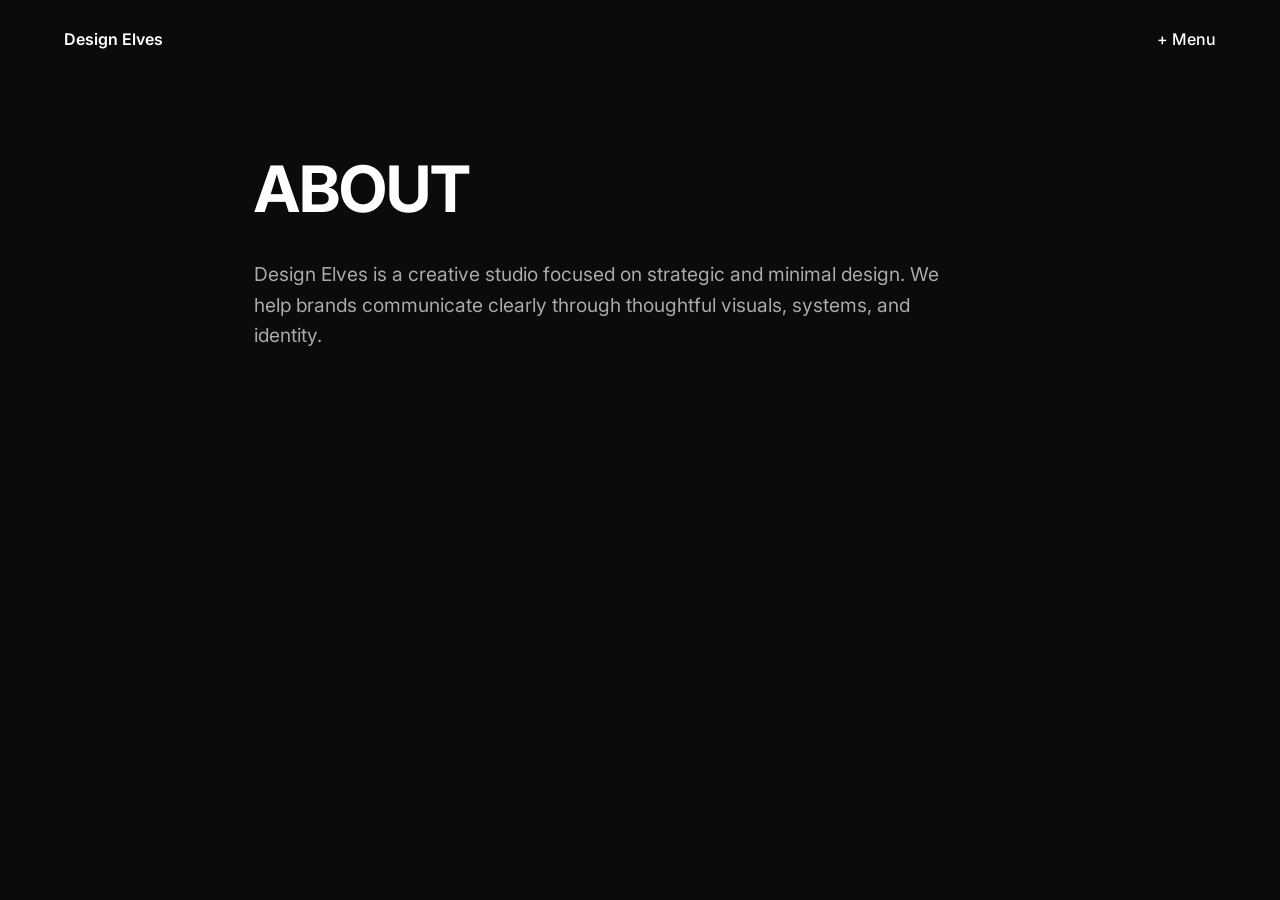
<file: about.html>
<!DOCTYPE html>
<html lang="en">
<head>
    <meta charset="UTF-8">
    <meta name="viewport" content="width=device-width, initial-scale=1.0">
    <title>About - Design Elves</title>

    <link href="https://fonts.googleapis.com/css2?family=Inter:wght@400;500;600&display=swap" rel="stylesheet">
    <link rel="stylesheet" href="css/style.css">
</head>
<body>

<header class="site-header">
    <a href="index.html" class="logo-text">Design Elves</a>
    <button id="menu-btn" class="menu-btn">+ Menu</button>
</header>

<nav id="fullscreen-menu" class="fullscreen-menu">
    <ul class="menu-links">
        <li><a href="index.html">HOME</a></li>
        <li><a href="about.html">ABOUT</a></li>
        <li><a href="work.html">WORK</a></li>
        <li><a href="contact.html">CONTACT</a></li>
    </ul>
</nav>

<main>
    <section class="page">
        <h1>ABOUT</h1>
        <p>
            Design Elves is a creative studio focused on strategic and minimal design.
            We help brands communicate clearly through thoughtful visuals, systems, and identity.
        </p>
    </section>
</main>

<script src="js/main.js"></script>

</body>
</html>
</file>
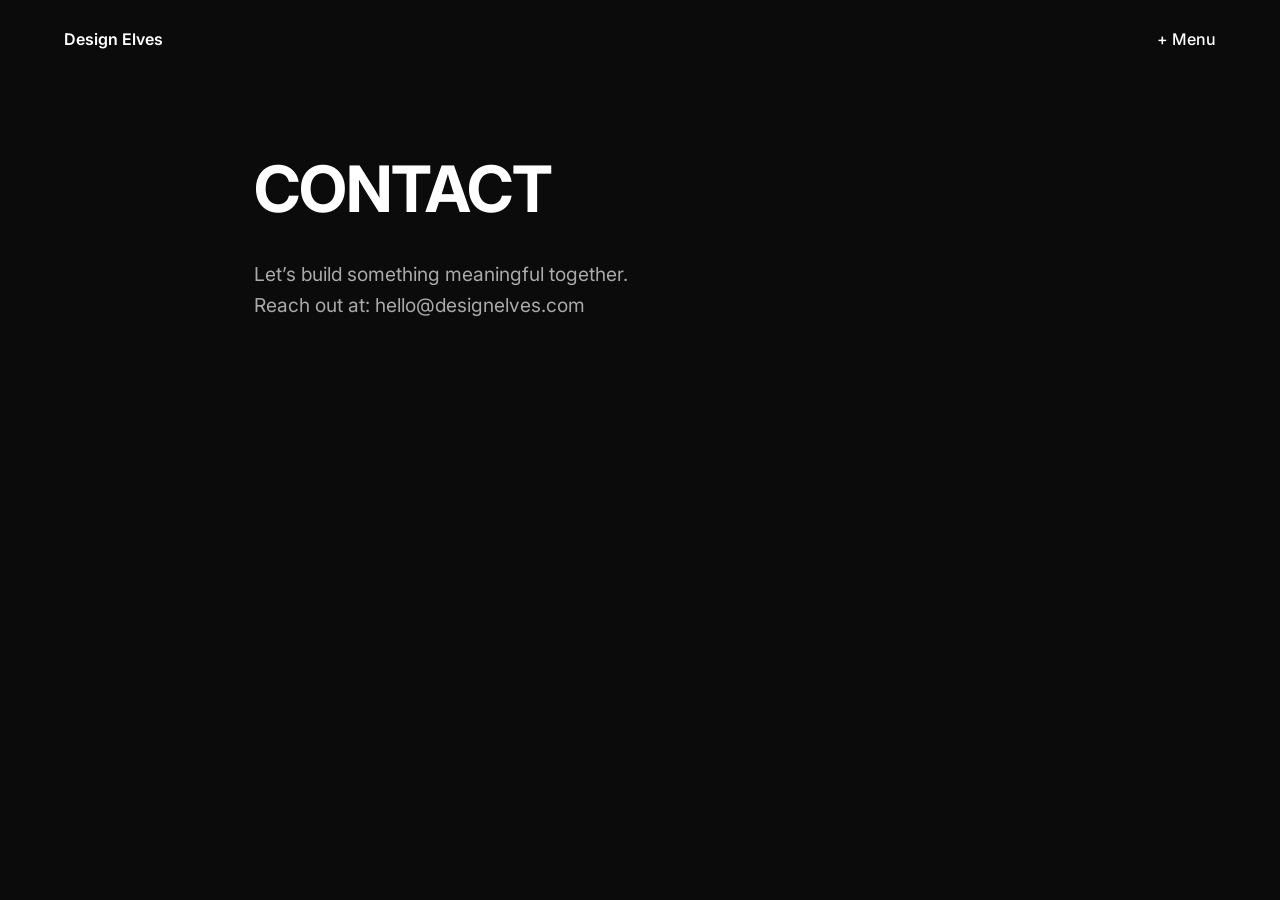
<file: contact.html>
<!DOCTYPE html>
<html lang="en">
<head>
    <meta charset="UTF-8">
    <meta name="viewport" content="width=device-width, initial-scale=1.0">
    <title>Contact - Design Elves</title>

    <link href="https://fonts.googleapis.com/css2?family=Inter:wght@400;500;600&display=swap" rel="stylesheet">
    <link rel="stylesheet" href="css/style.css">
</head>
<body>

<header class="site-header">
    <a href="index.html" class="logo-text">Design Elves</a>
    <button id="menu-btn" class="menu-btn">+ Menu</button>
</header>

<nav id="fullscreen-menu" class="fullscreen-menu">
    <ul class="menu-links">
        <li><a href="index.html">HOME</a></li>
        <li><a href="about.html">ABOUT</a></li>
        <li><a href="work.html">WORK</a></li>
        <li><a href="contact.html">CONTACT</a></li>
    </ul>
</nav>

<main>
    <section class="page">
        <h1>CONTACT</h1>
        <p>
            Let’s build something meaningful together.<br>
            Reach out at: hello@designelves.com
        </p>
    </section>
</main>

<script src="js/main.js"></script>

</body>
</html>
</file>
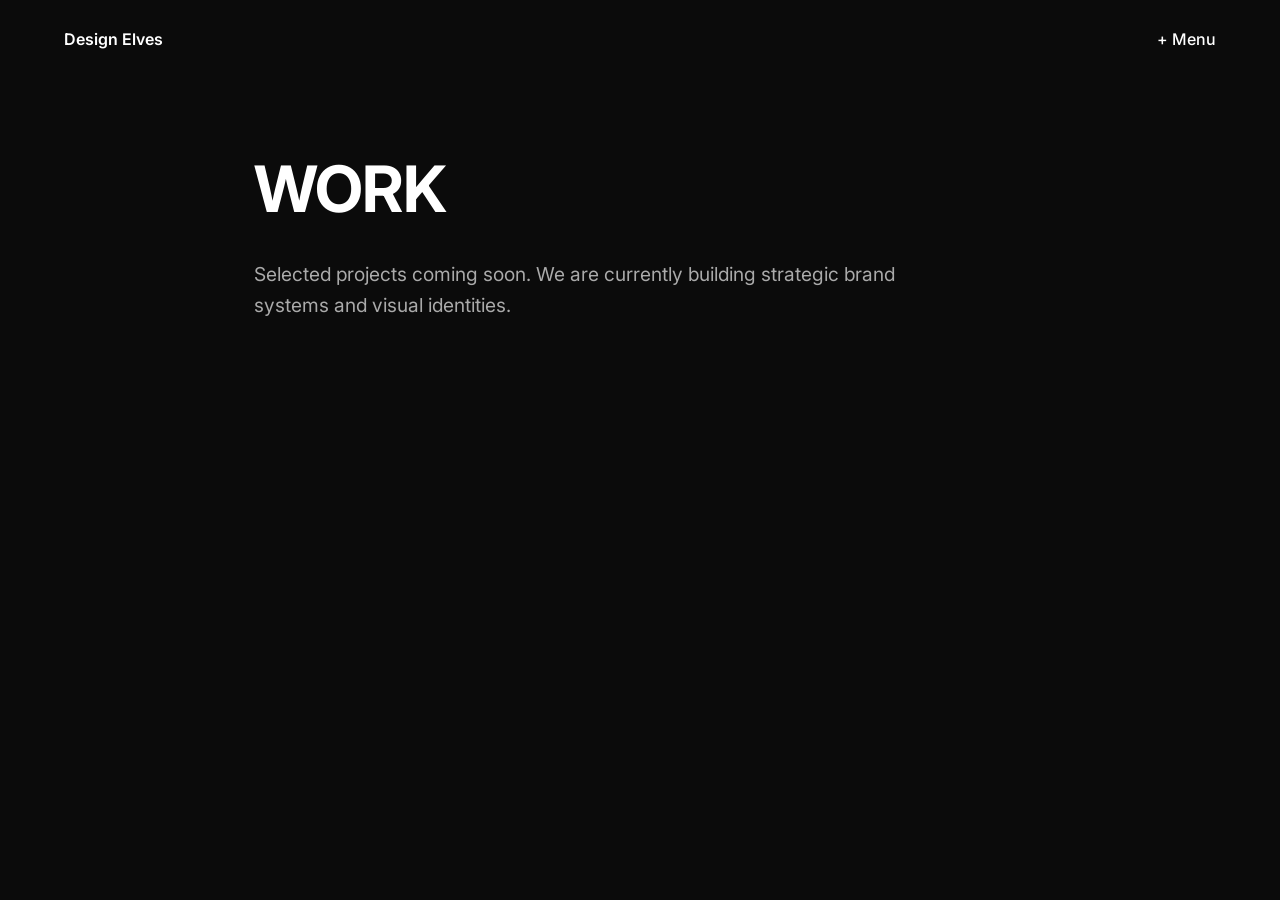
<file: work.html>
<!DOCTYPE html>
<html lang="en">
<head>
    <meta charset="UTF-8">
    <meta name="viewport" content="width=device-width, initial-scale=1.0">
    <title>Work - Design Elves</title>

    <link href="https://fonts.googleapis.com/css2?family=Inter:wght@400;500;600&display=swap" rel="stylesheet">
    <link rel="stylesheet" href="css/style.css">
</head>
<body>

<header class="site-header">
    <a href="index.html" class="logo-text">Design Elves</a>
    <button id="menu-btn" class="menu-btn">+ Menu</button>
</header>

<nav id="fullscreen-menu" class="fullscreen-menu">
    <ul class="menu-links">
        <li><a href="index.html">HOME</a></li>
        <li><a href="about.html">ABOUT</a></li>
        <li><a href="work.html">WORK</a></li>
        <li><a href="contact.html">CONTACT</a></li>
    </ul>
</nav>

<main>
    <section class="page">
        <h1>WORK</h1>
        <p>
            Selected projects coming soon. We are currently building strategic brand systems and visual identities.
        </p>
    </section>
</main>

<script src="js/main.js"></script>

</body>
</html>
</file>
<file: css/style.css>
/* ========================= */
/* RESET & UTILITIES         */
/* ========================= */
* { margin: 0; padding: 0; box-sizing: border-box; }

.no-scroll { overflow: hidden; }

body {
    font-family: 'Inter', sans-serif;
    background: #0b0b0b; color: #ffffff;
    overflow-x: hidden;
}

/* SCROLL REVEAL */
.fade-in-up {
    opacity: 0; transform: translateY(40px);
    transition: opacity 1.2s cubic-bezier(0.16, 1, 0.3, 1), transform 1.2s cubic-bezier(0.16, 1, 0.3, 1);
    will-change: opacity, transform;
}
.fade-in-up.visible { opacity: 1; transform: translateY(0); }

/* ========================= */
/* HEADER & NAVIGATION       */
/* ========================= */
.site-header {
    position: fixed; top: 0; left: 0; width: 100%;
    padding: 1.8rem 5%; display: flex; justify-content: space-between; align-items: center; z-index: 100;
}
.logo-text, .menu-btn { color: #fff; font-weight: 600; text-decoration: none; position: relative; z-index: 100; }
.menu-btn { background: none; border: none; font-size: 1rem; font-weight: 500; cursor: pointer; font-family: inherit; }

.fullscreen-menu {
    position: fixed; top: 0; left: 0; width: 100%; height: 100vh; background: #0f0f0f;
    display: flex; justify-content: center; align-items: center;
    transform: translateY(-100%); transition: transform 0.7s cubic-bezier(0.77, 0, 0.175, 1); z-index: 90;
}
.fullscreen-menu.open { transform: translateY(0); }

.menu-links { list-style: none; text-align: center; }
.menu-links li { margin: 1.8rem 0; opacity: 0; transform: translateY(30px); }
.fullscreen-menu.open .menu-links li { animation: fadeUp 0.6s forwards; }
.fullscreen-menu.open .menu-links li:nth-child(1) { animation-delay: 0.1s; }
.fullscreen-menu.open .menu-links li:nth-child(2) { animation-delay: 0.2s; }
.fullscreen-menu.open .menu-links li:nth-child(3) { animation-delay: 0.3s; }
.fullscreen-menu.open .menu-links li:nth-child(4) { animation-delay: 0.4s; }
@keyframes fadeUp { to { opacity: 1; transform: translateY(0); } }

.menu-links a {
    color: rgba(255, 255, 255, 0.3); font-size: clamp(2.5rem, 5vw, 4rem); font-weight: 700;
    text-transform: uppercase; letter-spacing: 2px; text-decoration: none;
    display: inline-block; transition: all 0.4s cubic-bezier(0.25, 1, 0.5, 1);
}
.menu-links a:hover { color: #fff; transform: scale(1.03); }

/* ========================= */
/* HERO (STICKY)             */
/* ========================= */
.hero { position: sticky; top: 0; left: 0; width: 100%; height: 100vh; z-index: 1; overflow: hidden; }
.hero-content {
    position: absolute; top: 0; left: 0; width: 100%; height: 100%; display: flex; align-items: center;
    padding: 0 5%; transform-origin: center center; will-change: transform, opacity;
}
.hero-orb {
    position: absolute; top: 50%; left: 50%; width: 45vw; height: 45vw; min-width: 400px; min-height: 400px;
    background: radial-gradient(circle, rgba(255,255,255,0.08) 0%, rgba(255,255,255,0) 70%);
    border-radius: 50%; filter: blur(80px); transform: translate(-50%, -50%);
    animation: floatOrb 12s ease-in-out infinite alternate; pointer-events: none;
}
@keyframes floatOrb { 0% { transform: translate(-50%, -50%) scale(1); } 100% { transform: translate(-40%, -60%) scale(1.1); } }
.hero-text { width: 100%; position: relative; z-index: 2; }
.hero h1 { font-size: clamp(3.5rem, 9vw, 8.5rem); line-height: 0.8; letter-spacing: -3px; font-weight: 500; }
.reveal-wrap { display: block; overflow: hidden; }
.line-left, .line-right { display: block; transform: translateY(110%); animation: slideUp 1.2s cubic-bezier(0.16, 1, 0.3, 1) forwards; }
.line-left { text-align: left; animation-delay: 0.2s; }
.line-right { text-align: right; animation-delay: 0.4s; color: #e0e0e0; }
@keyframes slideUp { to { transform: translateY(0); } }

/* ========================= */
/* OVERLAP CONTENT SECTION   */
/* ========================= */
.overlap-content { position: relative; z-index: 10; background: #0b0b0b; }
.philosophy { padding: 100px 5% 50px; display: flex; justify-content: center; }
.philosophy-inner { max-width: 1000px; width: 100%; display: flex; flex-direction: column; align-items: center; text-align: center; }
.philosophy h2 { font-size: clamp(1.5rem, 3.5vw, 3.5rem); font-weight: 700; letter-spacing: -1.5px; line-height: 1; margin-bottom: 2rem; white-space: nowrap; }
.philosophy-text { max-width: 600px; }
.philosophy-text p { font-size: clamp(1rem, 1.5vw, 1.25rem); line-height: 1.6; color: #ffffff; }

/* ========================= */
/* HOME WORK GRID            */
/* ========================= */
.home-work { padding: 120px 5% 150px; max-width: 1400px; margin: 0 auto; }
.work-grid { display: grid; grid-template-columns: repeat(3, 1fr); gap: 8rem 2.5rem; align-items: start; }
.work-item { display: flex; flex-direction: column; gap: 1.2rem; cursor: pointer; position: relative; }

.work-card {
    width: 100%; aspect-ratio: 5 / 7; background: #ffffff; border-radius: 24px;
    overflow: hidden; position: relative; box-shadow: inset 0 0 0 1px rgba(0,0,0,0.05);
    /* Set up environment for the 3D clone tilt later */
    transform-style: preserve-3d;
}

.card-hero-img {
    width: 100%; height: 100%; object-fit: cover; display: block;
    transition: transform 0.6s cubic-bezier(0.16, 1, 0.3, 1);
}

.work-item:hover .work-card { box-shadow: 0 20px 40px rgba(0,0,0,0.5); transform: translateY(-8px); transition: all 0.4s ease; }
.work-item:hover .card-hero-img { transform: scale(1.05); }

/* Text Below Grid */
.work-info { text-align: left; }
.work-info h3 { color: #ffffff; font-size: 1.1rem; font-weight: 600; letter-spacing: -0.3px; margin-bottom: 0.3rem; }
.work-info p { color: #888888; font-size: 0.9rem; font-weight: 400; }

.work-action { margin-top: 8rem; display: flex; justify-content: center; }
.btn-pill {
    display: inline-block; padding: 1.2rem 3rem; border-radius: 50px;
    border: 1px solid rgba(255, 255, 255, 0.2); color: #ffffff; font-size: 1.1rem; font-weight: 500;
    text-decoration: none; transition: all 0.4s cubic-bezier(0.25, 1, 0.5, 1);
}
.btn-pill:hover { background: #ffffff; color: #0b0b0b; transform: scale(1.03); }

/* ========================= */
/* GSAP CLONE MODAL STYLES   */
/* ========================= */
.modal-overlay {
    position: fixed; top: 0; left: 0; width: 100%; height: 100vh;
    background: rgba(0, 0, 0, 0.7); backdrop-filter: blur(12px); -webkit-backdrop-filter: blur(12px);
    opacity: 0; pointer-events: none; z-index: 1000; transition: opacity 0.6s ease;
}
.modal-overlay.active { opacity: 1; pointer-events: all; }

/* The clone that spans top to bottom */
.clone-card {
    transform-style: preserve-3d;
    background: #ffffff; 
}

/* Custom Scrollbar */
.clone-card::-webkit-scrollbar { width: 8px; }
.clone-card::-webkit-scrollbar-track { background: #f4f4f4; }
.clone-card::-webkit-scrollbar-thumb { background: #ccc; border-radius: 10px; }

/* Hidden content structures */
.card-content-hidden { display: none; width: 100%; background: #ffffff; }

/* Normal State Close Button */
.close-btn {
    position: absolute; top: 30px; right: 30px; z-index: 20; width: 48px; height: 48px; border-radius: 50%;
    background: rgba(255, 255, 255, 0.85); color: #000; border: none; font-size: 1.2rem; cursor: pointer;
    backdrop-filter: blur(8px); opacity: 0; pointer-events: none; transition: background 0.3s ease, transform 0.3s ease;
    display: flex; align-items: center; justify-content: center;
}
.close-btn:hover { background: #fff; transform: scale(1.1); box-shadow: 0 4px 12px rgba(0,0,0,0.1); }

/* FIXED State Close Button (Right aligned) */
.fixed-close-btn {
    position: fixed !important;
    top: 30px !important;
    z-index: 1002 !important;
}

@media (min-width: 1001px) {
    .fixed-close-btn { right: calc(15vw + 30px) !important; left: auto !important; }
}
@media (max-width: 1000px) {
    .fixed-close-btn { right: calc(2.5vw + 30px) !important; left: auto !important; }
}

/* Interior Formatting */
.modal-content-inner { padding: 5rem 10%; margin: 0 auto; max-width: 900px; background: #ffffff; }
.modal-title { font-size: clamp(2rem, 4vw, 3.5rem); font-weight: 700; letter-spacing: -1.5px; margin-bottom: 4rem; color: #0b0b0b; }
.modal-text-section { margin-bottom: 3rem; }
.modal-text-section h3 { font-size: 1rem; text-transform: uppercase; letter-spacing: 2px; color: #888; margin-bottom: 1rem; border-bottom: 1px solid #eee; padding-bottom: 1rem; }
.modal-text-section p { font-size: 1.2rem; line-height: 1.8; color: #333; }

/* ========================= */
/* INTERNAL PAGES            */
/* ========================= */
.page { min-height: 100vh; padding: 150px 5% 100px; max-width: 900px; margin: 0 auto; position: relative; z-index: 1; }
.page h1 { font-size: clamp(2.5rem, 5vw, 4rem); margin-bottom: 2rem; letter-spacing: -1px; }
.page p { color: #aaa; font-size: 1.2rem; line-height: 1.6; max-width: 700px; }

/* ========================= */
/* RESPONSIVE                */
/* ========================= */
@media (max-width: 1024px) {
    .work-grid { grid-template-columns: repeat(2, 1fr); gap: 6rem 2rem; }
}
@media (max-width: 768px) {
    .hero h1 { font-size: 3rem; line-height: 0.9; }
    .philosophy { padding: 80px 5% 40px; }
    .philosophy h2 { white-space: normal; font-size: 2rem; }
    .home-work { padding: 80px 5% 100px; }
    .work-grid { grid-template-columns: 1fr; gap: 5rem; }
    .work-info h3 { font-size: 1.25rem; }
    .work-info p { font-size: 0.95rem; }
}
</file>
